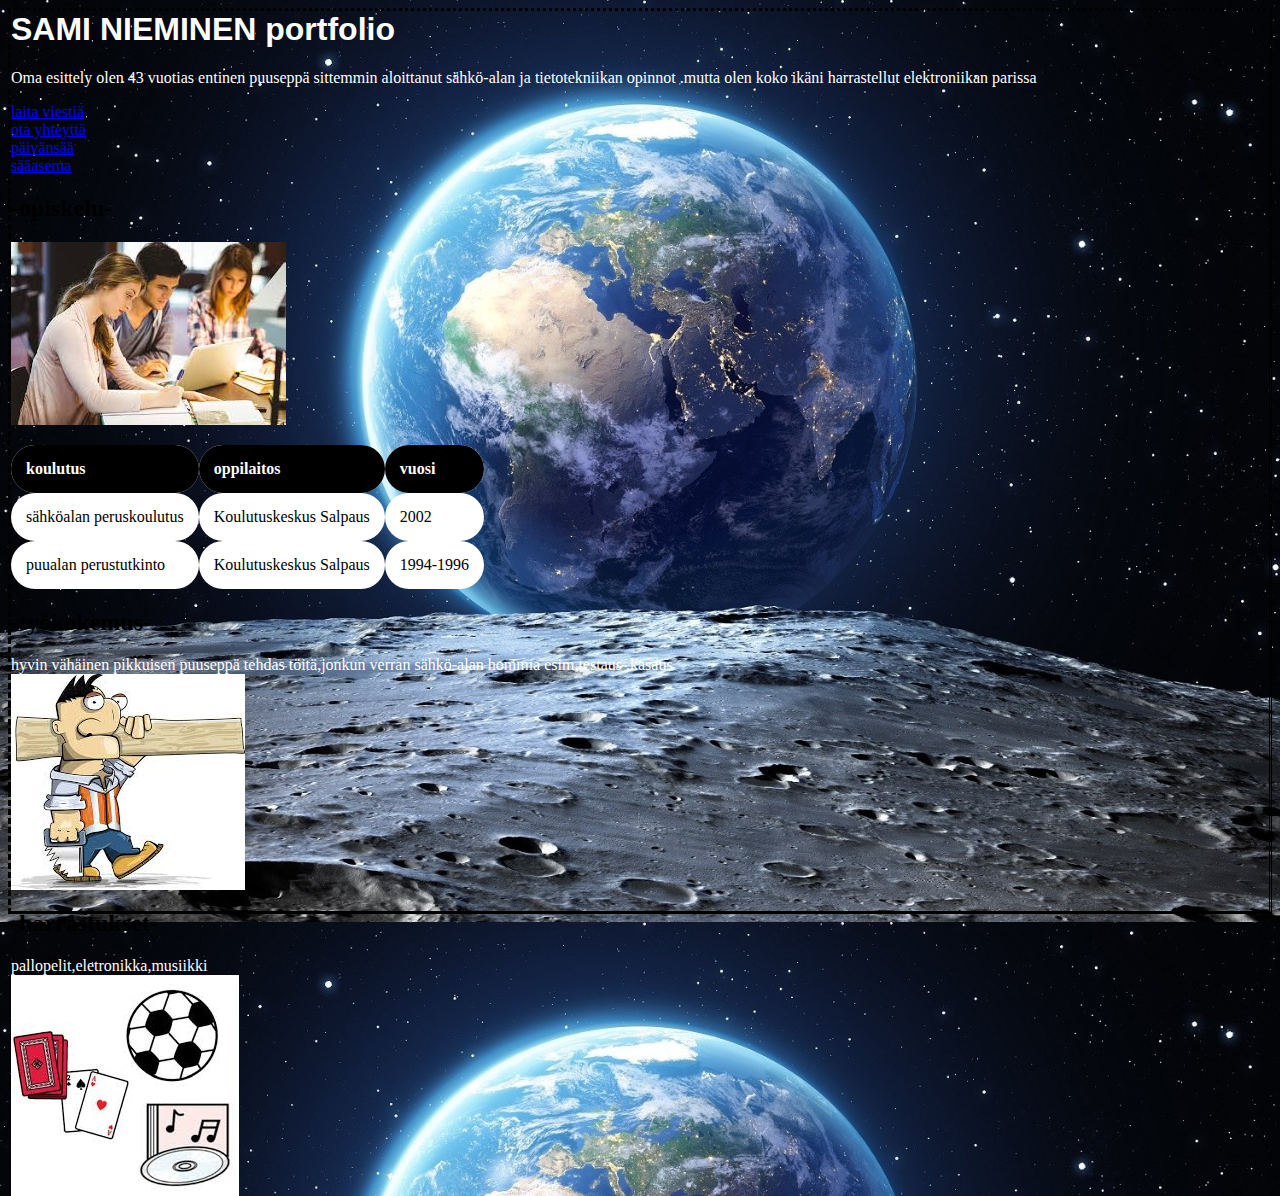
<file: index.html>
<html>
  <head>
    <title>
      sami nieminen portfolio
    </title>
     <head>
 <meta charset="utf-8">
    <meta name="viewport" content="width=device-width">
    <title>repl.it</title>
    <link href="style.css" rel="stylesheet" type="text/css" />
  </head>
 
  <body>
    <h1>SAMI NIEMINEN portfolio </h1>

<p class="tietoja">
  Oma esittely olen 43 vuotias entinen puuseppä sittemmin aloittanut sähkö-alan ja tietotekniikan opinnot .mutta olen koko ikäni harrastellut elektroniikan parissa   
    </p>

   
<nav id="nav">


<a href="sendemail.html">laita viestiä</a> 

<br>
<a href="ota yhtettä.html">ota yhteyttä</a>
<br>
<a href="sääasema.html">päivänsää</a>
<br>
<a href="weather.html">sääasema</a>

</nav>

                 <h2>-opiskelu-</h1>
               <p>
  
<p> 
<img src="opiskekelu.jpg" widh="100">
</style>
</head>
<body>
<h2></h2>
<table style="width:100%">
  
<table id="t01">
  <tr>
    <th>koulutus</th>
    <th>oppilaitos</th> 
    <th>vuosi</th>
  </tr>
  <tr>
    <td>sähköalan peruskoulutus</td>
    <td>
Koulutuskeskus Salpaus</td>
    <td>2002</td>
  </tr>
  <tr>
    <td>puualan perustutkinto</td>
    <td>Koulutuskeskus Salpaus</td>
    <td>1994-1996</td>
  </tr>
</table>
</body>
</html>

    <h2>-työkokemus-</h2>
<p class="tietoja">
  hyvin vähäinen pikkuisen puuseppä tehdas töitä,jonkun verran sähkö-alan hommia esim,testaus ,kasaus<br>
<img src="kokemus.jpg" widh="100">





    <h2>-harrastukset-</h3>

    <p class="tietoja">
      pallopelit,eletronikka,musiikki <br>

<img src="harrastus.jpg" widh="100"> 
<br>
</file>
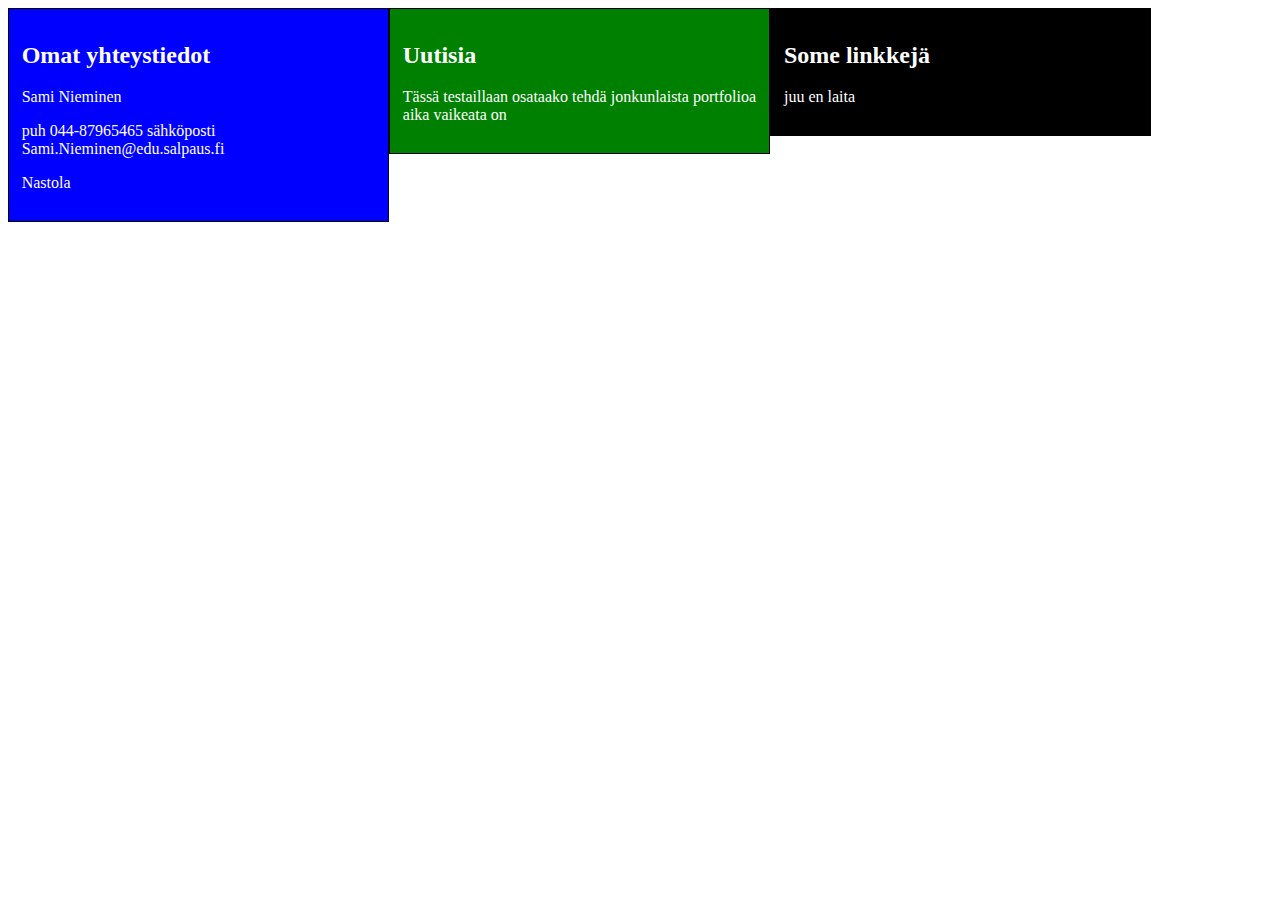
<file: ota yhtettä.html>
<html>
<head>
<title> Example1 </title>
<style type=text/css>
.leftdiv
{
float: left;
background-color:blue;
}
.middlediv
{
float: left;
background-color:green;
}
.rightdiv
{
float: left;
background-color:black;
}
div{
padding : 1%;
color: white;
background-color:grey;
width: 28%;
border: 1px solid black;
}
</style>
</head>
<body>
<div class="leftdiv">
<h2> Omat yhteystiedot </h2>
<p>Sami Nieminen </p> puh 044-87965465 sähköposti  Sami.Nieminen@edu.salpaus.fi
<P>Nastola</p> 

</p>
</div>
<div class="middlediv">
<h2> Uutisia </h2>
<p>Tässä testaillaan osataako tehdä jonkunlaista portfolioa aika vaikeata on
</p>
</div>
<div class="rightdiv">
<h2> Some linkkejä </h2>
<p>juu en laita
</p>
</p>
</div>
</body>
</html>
</file>
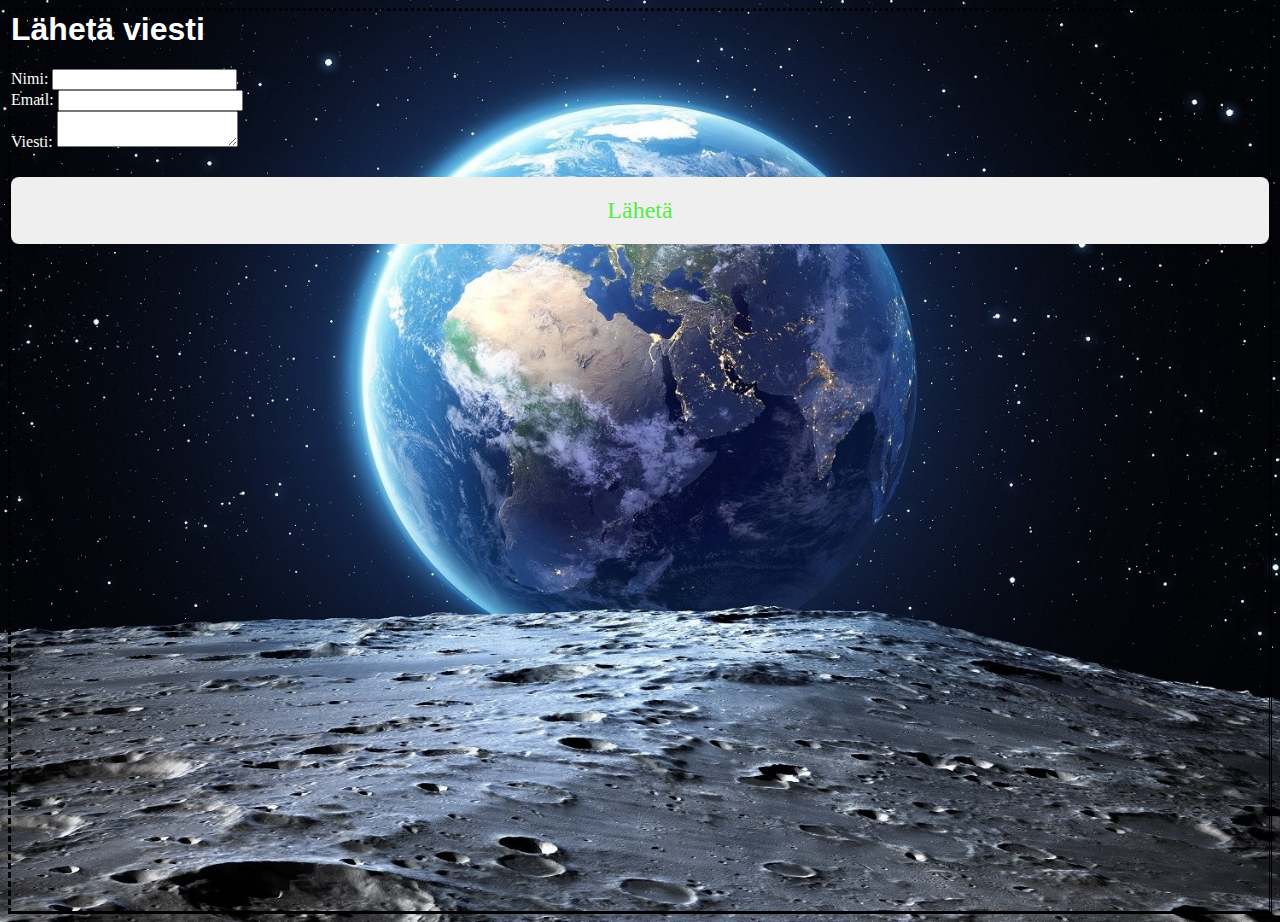
<file: sendemail.html>
<html>
  <head>
    <title>
      lähetä viesti 
     </title> 
     <link rel="stylesheet" href="style.css">
  </head> 
  <body>
    <html>
<body>
<html>
<head>	
<title>	
Lähetä viesti	
</title>	
<link rel="stylesheet " href="style.css ">	
<head>	
<body>	
<header>	
<h1>	
Lähetä viesti	
</h1>	
</header>
<div class="lomake-alue">	
<form id="opiskelija-lomake">	
<div>
<label class="tietoja">Nimi: </1abel>	
<input type="text" id="nimi">	
</div>	
<div>	
<label class="tietoja"> Email: </label>	
<input type="text" id="email">	
</div	
<div>	
<label class="tietoja">Viesti: </label>
<textarea id="viesti"></textarea>	
</div>	
<input type="submit" class="lahetanappi" value="Lähetä">	
</form>
</div>
<script src="script.js"></script>	
</body>	
</html>
</file>
<file: style.css>
/*}
{
background-image: url
}
 {
  width:100%;
  border-radius: 25px;
}*/
table, th, td {
  border: 0px solid white;
  border-collapse: collapse;
  border-radius: 25px;
}
.tietoja{
  color:white;
}
th, td {
  padding: 15px;
  text-align: left;
}
#t01 tr:nth-child(even) {
  background-color: #fff;
}
#t01 tr:nth-child(odd) {
 background-color: #fff;
}
#t01 th {
  background-color: black;
  color: white;
}
/*{
background-color:#3de0e0;
}*/
article {
border-radius:1rem;
}
/*html:before
{

}*/
body{
   background-color: rgba(83, 231, 103, 0.904);
  border-right-style:double;
  border-left-style:dashed;
  border-top-style:dotted;
  border-bottom-style:solid;
  background-image: url(Planet-Earth-Background-Wallpaper-43993.jpg);
  height: 100%;
  background-position: center;
  background-repeat: repeat;
  background-size: cover;
  font-family: Montserrat;
  
}
h1{
  font-family: Arial, Helvetica, sans-serif;
  color:#FFFFFf;
}
sisalto1 h1{
  font-family: Tahoma, Geneva, Verdana, sans-serif;
  text-decoration: underline;
  text-transform: uppercase;
  letter-spacing: 0.5em;
  word-spacing: 1em;
}
.alue1{
  width: 70%;
  margin: auto;
}
.linkkilista{
margin-top: 10px;
border: 1px   #FFFFFF;
padding: 20px;
border-radius: 20px;
}
.linkkilista h2{
  text-align: center;
  color:  #FFFFFF;
}
.linkkilista ul{
  list-style-type: none;
}
  .yhteydenotto label{
    display: block;
  }
  .yhteydenotto input[type="text"], .yhteydenotto textarea{
    padding: 10px;
    width: 100%;
  }
  .nappula{
    background-color: black;
    color:  white;
    padding: 10px;
    border:none;
  }
  .nappula:hover{
    background-color: rgba(25, 218, 83, 0.808);
    color: white;
  }
  .laatikko{
    float: left;
    width: 33.3%;
    border: 2px solid black;
    padding: 10px;
    box-sizing: border-box;
    margin-top: 25px;
  }
  .asemointi{
    position: fixed;
    top:100px;
    left: 0px;
    }

ul{
list-style-type:none;
}
/*ul li{
  padding: 5px
 background-color white:
 margin:5px 0px;
*/
div.palsta {
    border : 1px solid red;
    overflow : hidden;
    position : relative;
}

div.palsta div {
    float : left;
    overflow : hidden;
    width : 49.5%;
}
/*
div.palsta div.rivi {
    clear : both;
    /*
* {
  padding: 0;
  margin: 0;
  box-sizing: border-box;
}
body{
  font-family: Montserrat;
}
section {
  height: 100px;
  width: 100%;
  background-color: aliceblue;
  display: flex;
  align-items: center;
  justify-content: center;
  flex-direction: column;
}
.container {
  width: 90%;
  max-width: 500px;
  margin: 0 auto;
  padding: 20px;
  box-shadow: 0px 0px 20px #00000010;
  background-color: white;
  border-radius: 8px;
  margin-bottom: 20px;
}
.form-group {
  width: 100%;
  margin-top: 20px;
  font-size: 20px;
}
.form-group input,
.form-group textarea {
  width: 100%;
  padding: 5px;
  font-size: 18px;
  border: 1px solid rgba(128, 128, 128, 0.199);
  margin-top: 5px;
}

textarea {
  resize: vertical;
}*/
input[type="submit"] {
  width: 100%;
  border: none;
  outline: none;
  padding: 20px;
  font-size: 24px;
  border-radius: 8px;
  font-family: "Montserrat";
  color: rgb(84, 236, 70);
  text-align: center;
  cursor: pointer;
  margin-top: 10px;
  transition: 0.3s ease background-color;
}
button[type="submit"]:hover {
  background-color: rgb(214, 226, 236);
}
#status {
  width: 90%;
  max-width: 500px;
  text-align: center;
  padding: 10px;
  margin: 0 auto;
  border-radius: 8px;
}
#status.success {
  background-color: rgb(211, 250, 153);
  animation: status 4s ease forwards;
}
#status.error {
  background-color: rgb(250, 129, 92);
  color: white;
  animation: status 4s ease forwards;
}
@keyframes status {
  0% {
    opacity: 1;
    pointer-events: all;
  }
  90% {
    opacity: 1;
    pointer-events: all;
  }
  100% {
    opacity: 0;
    pointer-events: none;
  }
  p{
    color: white;
  }
  h1{
    color: white;
  }
  h2{
    color: white;
  }
  h3{
    color: white(0,0,255);
  }
  a{
    color: white;
  }
  th{
    color: white;
  }
</file>
